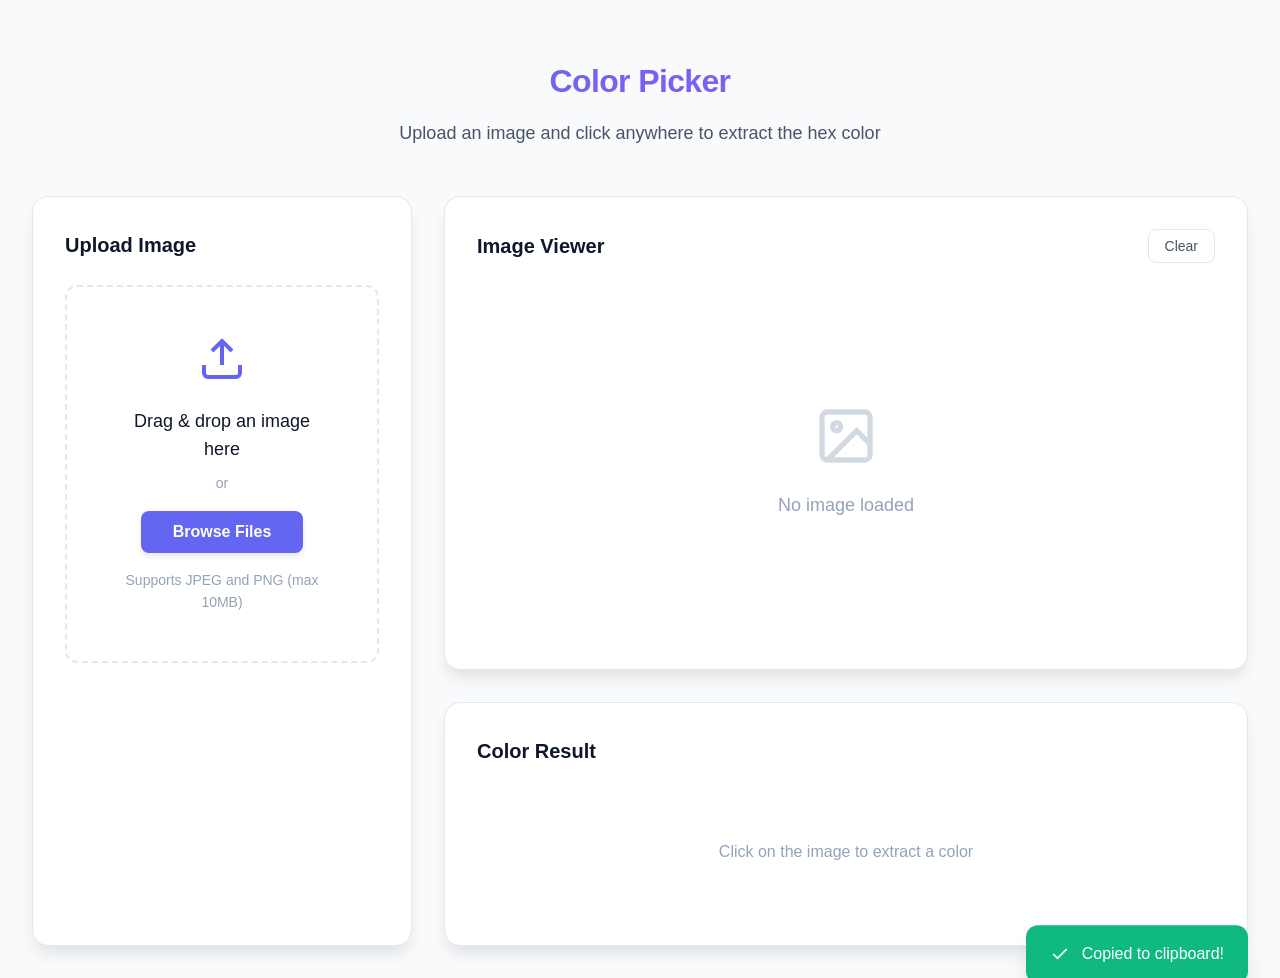
<file: index.html>
<!DOCTYPE html>
<html lang="en">
<head>
    <meta charset="UTF-8">
    <meta name="viewport" content="width=device-width, initial-scale=1.0">
    <title>Color Picker - Extract Colors from Images</title>
    <link rel="stylesheet" href="styles.css">
</head>
<body>
    <div class="container">
        <!-- Header -->
        <header class="header">
            <h1 class="title">Color Picker</h1>
            <p class="subtitle">Upload an image and click anywhere to extract the hex color</p>
        </header>

        <!-- Main Content Grid -->
        <main class="main-grid">
            <!-- Upload Card -->
            <section class="card upload-card">
                <h2 class="card-title">Upload Image</h2>
                <div class="upload-area" id="uploadArea">
                    <svg class="upload-icon" xmlns="http://www.w3.org/2000/svg" viewBox="0 0 24 24" fill="none" stroke="currentColor" stroke-width="2">
                        <path d="M21 15v4a2 2 0 0 1-2 2H5a2 2 0 0 1-2-2v-4"></path>
                        <polyline points="17 8 12 3 7 8"></polyline>
                        <line x1="12" y1="3" x2="12" y2="15"></line>
                    </svg>
                    <p class="upload-text">Drag & drop an image here</p>
                    <p class="upload-subtext">or</p>
                    <button class="upload-button" id="uploadButton">Browse Files</button>
                    <p class="upload-hint">Supports JPEG and PNG (max 10MB)</p>
                    <input type="file" id="fileInput" accept="image/jpeg,image/png" hidden>
                </div>
            </section>

            <!-- Image Viewer Card -->
            <section class="card viewer-card" id="viewerCard">
                <div class="card-header">
                    <h2 class="card-title">Image Viewer</h2>
                    <button class="clear-button" id="clearButton">Clear</button>
                </div>
                <div class="viewer-container" id="viewerContainer">
                    <div class="viewer-placeholder">
                        <svg class="placeholder-icon" xmlns="http://www.w3.org/2000/svg" viewBox="0 0 24 24" fill="none" stroke="currentColor" stroke-width="2">
                            <rect x="3" y="3" width="18" height="18" rx="2" ry="2"></rect>
                            <circle cx="8.5" cy="8.5" r="1.5"></circle>
                            <polyline points="21 15 16 10 5 21"></polyline>
                        </svg>
                        <p>No image loaded</p>
                    </div>
                    <canvas id="imageCanvas"></canvas>
                </div>
                <p class="viewer-hint" id="viewerHint">Click anywhere on the image to pick a color</p>
            </section>

            <!-- Results Card -->
            <section class="card results-card" id="resultsCard">
                <h2 class="card-title">Color Result</h2>
                <div class="results-content">
                    <div class="color-preview" id="colorPreview">
                        <div class="color-swatch" id="colorSwatch"></div>
                    </div>
                    <div class="color-info">
                        <label class="color-label">Hex Code</label>
                        <div class="hex-display-group">
                            <input type="text" class="hex-input" id="hexInput" readonly value="#000000">
                            <button class="copy-button" id="copyButton" title="Copy to clipboard">
                                <svg class="copy-icon" xmlns="http://www.w3.org/2000/svg" viewBox="0 0 24 24" fill="none" stroke="currentColor" stroke-width="2">
                                    <rect x="9" y="9" width="13" height="13" rx="2" ry="2"></rect>
                                    <path d="M5 15H4a2 2 0 0 1-2-2V4a2 2 0 0 1 2-2h9a2 2 0 0 1 2 2v1"></path>
                                </svg>
                            </button>
                        </div>
                        <div class="rgb-display" id="rgbDisplay">
                            <span class="rgb-label">RGB:</span>
                            <span class="rgb-value" id="rgbValue">0, 0, 0</span>
                        </div>
                    </div>
                </div>
                <div class="results-placeholder" id="resultsPlaceholder">
                    <p>Click on the image to extract a color</p>
                </div>
            </section>
        </main>

        <!-- Toast Notification -->
        <div class="toast" id="toast">
            <svg class="toast-icon" xmlns="http://www.w3.org/2000/svg" viewBox="0 0 24 24" fill="none" stroke="currentColor" stroke-width="2">
                <polyline points="20 6 9 17 4 12"></polyline>
            </svg>
            <span class="toast-message">Copied to clipboard!</span>
        </div>
    </div>

    <script src="script.js"></script>
</body>
</html>
</file>
<file: styles.css>
/* ============================================
   CSS Variables & Reset
   ============================================ */
:root {
    /* Color Palette - Light Theme */
    --color-background: #f8fafc;
    --color-surface: #ffffff;
    --color-surface-hover: #f1f5f9;
    --color-card: #ffffff;
    --color-card-border: #e2e8f0;
    --color-primary: #6366f1;
    --color-primary-hover: #4f46e5;
    --color-accent: #8b5cf6;
    --color-success: #10b981;
    --color-text-primary: #0f172a;
    --color-text-secondary: #475569;
    --color-text-muted: #94a3b8;

    /* Spacing */
    --spacing-xs: 0.5rem;
    --spacing-sm: 0.75rem;
    --spacing-md: 1rem;
    --spacing-lg: 1.5rem;
    --spacing-xl: 2rem;
    --spacing-2xl: 3rem;

    /* Border Radius */
    --radius-sm: 0.375rem;
    --radius-md: 0.5rem;
    --radius-lg: 0.75rem;
    --radius-xl: 1rem;

    /* Typography */
    --font-family: -apple-system, BlinkMacSystemFont, 'Segoe UI', 'Inter', 'Roboto', 'Helvetica Neue', Arial, sans-serif;
    --font-size-sm: 0.875rem;
    --font-size-base: 1rem;
    --font-size-lg: 1.125rem;
    --font-size-xl: 1.25rem;
    --font-size-2xl: 1.5rem;
    --font-size-3xl: 2rem;

    /* Shadows */
    --shadow-sm: 0 1px 2px 0 rgba(0, 0, 0, 0.05);
    --shadow-md: 0 4px 6px -1px rgba(0, 0, 0, 0.1);
    --shadow-lg: 0 10px 15px -3px rgba(0, 0, 0, 0.1);
    --shadow-xl: 0 20px 25px -5px rgba(0, 0, 0, 0.15);

    /* Transitions */
    --transition-fast: 150ms ease;
    --transition-base: 250ms ease;
    --transition-slow: 350ms ease;
}

* {
    margin: 0;
    padding: 0;
    box-sizing: border-box;
}

body {
    font-family: var(--font-family);
    background: var(--color-background);
    color: var(--color-text-primary);
    line-height: 1.6;
    min-height: 100vh;
    -webkit-font-smoothing: antialiased;
    -moz-osx-font-smoothing: grayscale;
}

/* ============================================
   Container & Layout
   ============================================ */
.container {
    max-width: 1400px;
    margin: 0 auto;
    padding: var(--spacing-xl);
}

.header {
    text-align: center;
    margin-bottom: var(--spacing-2xl);
    padding-top: var(--spacing-lg);
}

.title {
    font-size: var(--font-size-3xl);
    font-weight: 700;
    background: linear-gradient(135deg, var(--color-primary) 0%, var(--color-accent) 100%);
    -webkit-background-clip: text;
    -webkit-text-fill-color: transparent;
    background-clip: text;
    margin-bottom: var(--spacing-sm);
    letter-spacing: -0.02em;
}

.subtitle {
    font-size: var(--font-size-lg);
    color: var(--color-text-secondary);
    font-weight: 400;
}

.main-grid {
    display: grid;
    grid-template-columns: 1fr;
    gap: var(--spacing-xl);
}

@media (min-width: 1024px) {
    .main-grid {
        grid-template-columns: 380px 1fr;
        grid-template-rows: auto 1fr;
    }

    .upload-card {
        grid-column: 1;
        grid-row: 1 / 3;
    }

    .viewer-card {
        grid-column: 2;
        grid-row: 1;
    }

    .results-card {
        grid-column: 2;
        grid-row: 2;
    }
}

/* ============================================
   Card Component
   ============================================ */
.card {
    background: var(--color-card);
    border: 1px solid var(--color-card-border);
    border-radius: var(--radius-xl);
    padding: var(--spacing-xl);
    box-shadow: var(--shadow-lg);
    transition: border-color var(--transition-base);
}

.card:hover {
    border-color: rgba(99, 102, 241, 0.3);
}

.card-title {
    font-size: var(--font-size-xl);
    font-weight: 600;
    margin-bottom: var(--spacing-lg);
    color: var(--color-text-primary);
}

.card-header {
    display: flex;
    justify-content: space-between;
    align-items: center;
    margin-bottom: var(--spacing-lg);
}

.card-header .card-title {
    margin-bottom: 0;
}

/* ============================================
   Upload Card
   ============================================ */
.upload-area {
    border: 2px dashed var(--color-card-border);
    border-radius: var(--radius-lg);
    padding: var(--spacing-2xl);
    text-align: center;
    transition: all var(--transition-base);
    cursor: pointer;
    background: var(--color-surface);
}

.upload-area:hover {
    border-color: var(--color-primary);
    background: var(--color-surface-hover);
}

.upload-area.drag-over {
    border-color: var(--color-primary);
    background: rgba(99, 102, 241, 0.1);
    transform: scale(1.02);
}

.upload-icon {
    width: 48px;
    height: 48px;
    margin: 0 auto var(--spacing-md);
    color: var(--color-primary);
}

.upload-text {
    font-size: var(--font-size-lg);
    color: var(--color-text-primary);
    margin-bottom: var(--spacing-xs);
    font-weight: 500;
}

.upload-subtext {
    font-size: var(--font-size-sm);
    color: var(--color-text-muted);
    margin-bottom: var(--spacing-md);
}

.upload-button {
    background: var(--color-primary);
    color: white;
    border: none;
    border-radius: var(--radius-md);
    padding: var(--spacing-sm) var(--spacing-xl);
    font-size: var(--font-size-base);
    font-weight: 600;
    cursor: pointer;
    transition: all var(--transition-fast);
    font-family: var(--font-family);
    box-shadow: var(--shadow-md);
}

.upload-button:hover {
    background: var(--color-primary-hover);
    transform: translateY(-1px);
    box-shadow: var(--shadow-lg);
}

.upload-button:active {
    transform: translateY(0);
}

.upload-hint {
    font-size: var(--font-size-sm);
    color: var(--color-text-muted);
    margin-top: var(--spacing-md);
}

/* ============================================
   Viewer Card
   ============================================ */
.viewer-card {
    min-height: 400px;
}

.viewer-container {
    position: relative;
    background: var(--color-surface);
    border-radius: var(--radius-lg);
    overflow: hidden;
    min-height: 350px;
    display: flex;
    align-items: center;
    justify-content: center;
}

.viewer-placeholder {
    text-align: center;
    color: var(--color-text-muted);
}

.placeholder-icon {
    width: 64px;
    height: 64px;
    margin: 0 auto var(--spacing-md);
    opacity: 0.4;
}

.viewer-placeholder p {
    font-size: var(--font-size-lg);
}

#imageCanvas {
    display: none;
    max-width: 100%;
    max-height: 600px;
    cursor: crosshair;
    image-rendering: crisp-edges;
}

#imageCanvas.active {
    display: block;
}

.viewer-hint {
    margin-top: var(--spacing-md);
    font-size: var(--font-size-sm);
    color: var(--color-text-secondary);
    text-align: center;
    display: none;
}

.viewer-hint.active {
    display: block;
}

.clear-button {
    background: transparent;
    color: var(--color-text-secondary);
    border: 1px solid var(--color-card-border);
    border-radius: var(--radius-md);
    padding: var(--spacing-xs) var(--spacing-md);
    font-size: var(--font-size-sm);
    font-weight: 500;
    cursor: pointer;
    transition: all var(--transition-fast);
    font-family: var(--font-family);
}

.clear-button:hover {
    background: var(--color-surface-hover);
    border-color: var(--color-primary);
    color: var(--color-primary);
}

/* ============================================
   Results Card
   ============================================ */
.results-content {
    display: none;
}

.results-content.active {
    display: flex;
    gap: var(--spacing-xl);
    align-items: center;
}

.results-placeholder {
    text-align: center;
    padding: var(--spacing-2xl);
    color: var(--color-text-muted);
}

.results-placeholder.hidden {
    display: none;
}

.color-preview {
    flex-shrink: 0;
}

.color-swatch {
    width: 120px;
    height: 120px;
    border-radius: var(--radius-lg);
    border: 2px solid var(--color-card-border);
    box-shadow: var(--shadow-md);
    transition: transform var(--transition-base);
}

.color-swatch:hover {
    transform: scale(1.05);
}

.color-info {
    flex: 1;
}

.color-label {
    display: block;
    font-size: var(--font-size-sm);
    color: var(--color-text-secondary);
    margin-bottom: var(--spacing-xs);
    font-weight: 500;
    text-transform: uppercase;
    letter-spacing: 0.05em;
}

.hex-display-group {
    display: flex;
    gap: var(--spacing-sm);
    margin-bottom: var(--spacing-md);
}

.hex-input {
    flex: 1;
    background: var(--color-surface);
    border: 1px solid var(--color-card-border);
    border-radius: var(--radius-md);
    padding: var(--spacing-md);
    font-size: var(--font-size-xl);
    color: var(--color-text-primary);
    font-family: 'Monaco', 'Courier New', monospace;
    font-weight: 600;
    transition: all var(--transition-fast);
}

.hex-input:focus {
    outline: none;
    border-color: var(--color-primary);
    box-shadow: 0 0 0 3px rgba(99, 102, 241, 0.1);
}

.copy-button {
    background: var(--color-primary);
    border: none;
    border-radius: var(--radius-md);
    width: 48px;
    height: 48px;
    display: flex;
    align-items: center;
    justify-content: center;
    cursor: pointer;
    transition: all var(--transition-fast);
    box-shadow: var(--shadow-md);
}

.copy-button:hover {
    background: var(--color-primary-hover);
    transform: translateY(-1px);
    box-shadow: var(--shadow-lg);
}

.copy-button:active {
    transform: translateY(0);
}

.copy-icon {
    width: 20px;
    height: 20px;
    color: white;
}

.rgb-display {
    background: var(--color-surface);
    padding: var(--spacing-md);
    border-radius: var(--radius-md);
    border: 1px solid var(--color-card-border);
}

.rgb-label {
    font-size: var(--font-size-sm);
    color: var(--color-text-secondary);
    font-weight: 600;
    margin-right: var(--spacing-xs);
}

.rgb-value {
    font-size: var(--font-size-base);
    color: var(--color-text-primary);
    font-family: 'Monaco', 'Courier New', monospace;
}

/* ============================================
   Toast Notification
   ============================================ */
.toast {
    position: fixed;
    bottom: var(--spacing-xl);
    right: var(--spacing-xl);
    background: var(--color-success);
    color: white;
    padding: var(--spacing-md) var(--spacing-lg);
    border-radius: var(--radius-lg);
    box-shadow: var(--shadow-xl);
    display: flex;
    align-items: center;
    gap: var(--spacing-sm);
    font-weight: 500;
    transform: translateY(200%);
    transition: transform var(--transition-base);
    z-index: 1000;
}

.toast.show {
    transform: translateY(0);
}

.toast-icon {
    width: 20px;
    height: 20px;
}

/* ============================================
   Responsive Design
   ============================================ */
@media (max-width: 768px) {
    .container {
        padding: var(--spacing-md);
    }

    .header {
        margin-bottom: var(--spacing-xl);
    }

    .title {
        font-size: var(--font-size-2xl);
    }

    .subtitle {
        font-size: var(--font-size-base);
    }

    .results-content.active {
        flex-direction: column;
        text-align: center;
    }

    .color-swatch {
        width: 100px;
        height: 100px;
    }
}

/* ============================================
   Loading State
   ============================================ */
.loading {
    position: relative;
    pointer-events: none;
    opacity: 0.6;
}

.loading::after {
    content: '';
    position: absolute;
    top: 50%;
    left: 50%;
    width: 24px;
    height: 24px;
    margin: -12px 0 0 -12px;
    border: 3px solid var(--color-primary);
    border-top-color: transparent;
    border-radius: 50%;
    animation: spin 0.8s linear infinite;
}

@keyframes spin {
    to {
        transform: rotate(360deg);
    }
}
</file>
